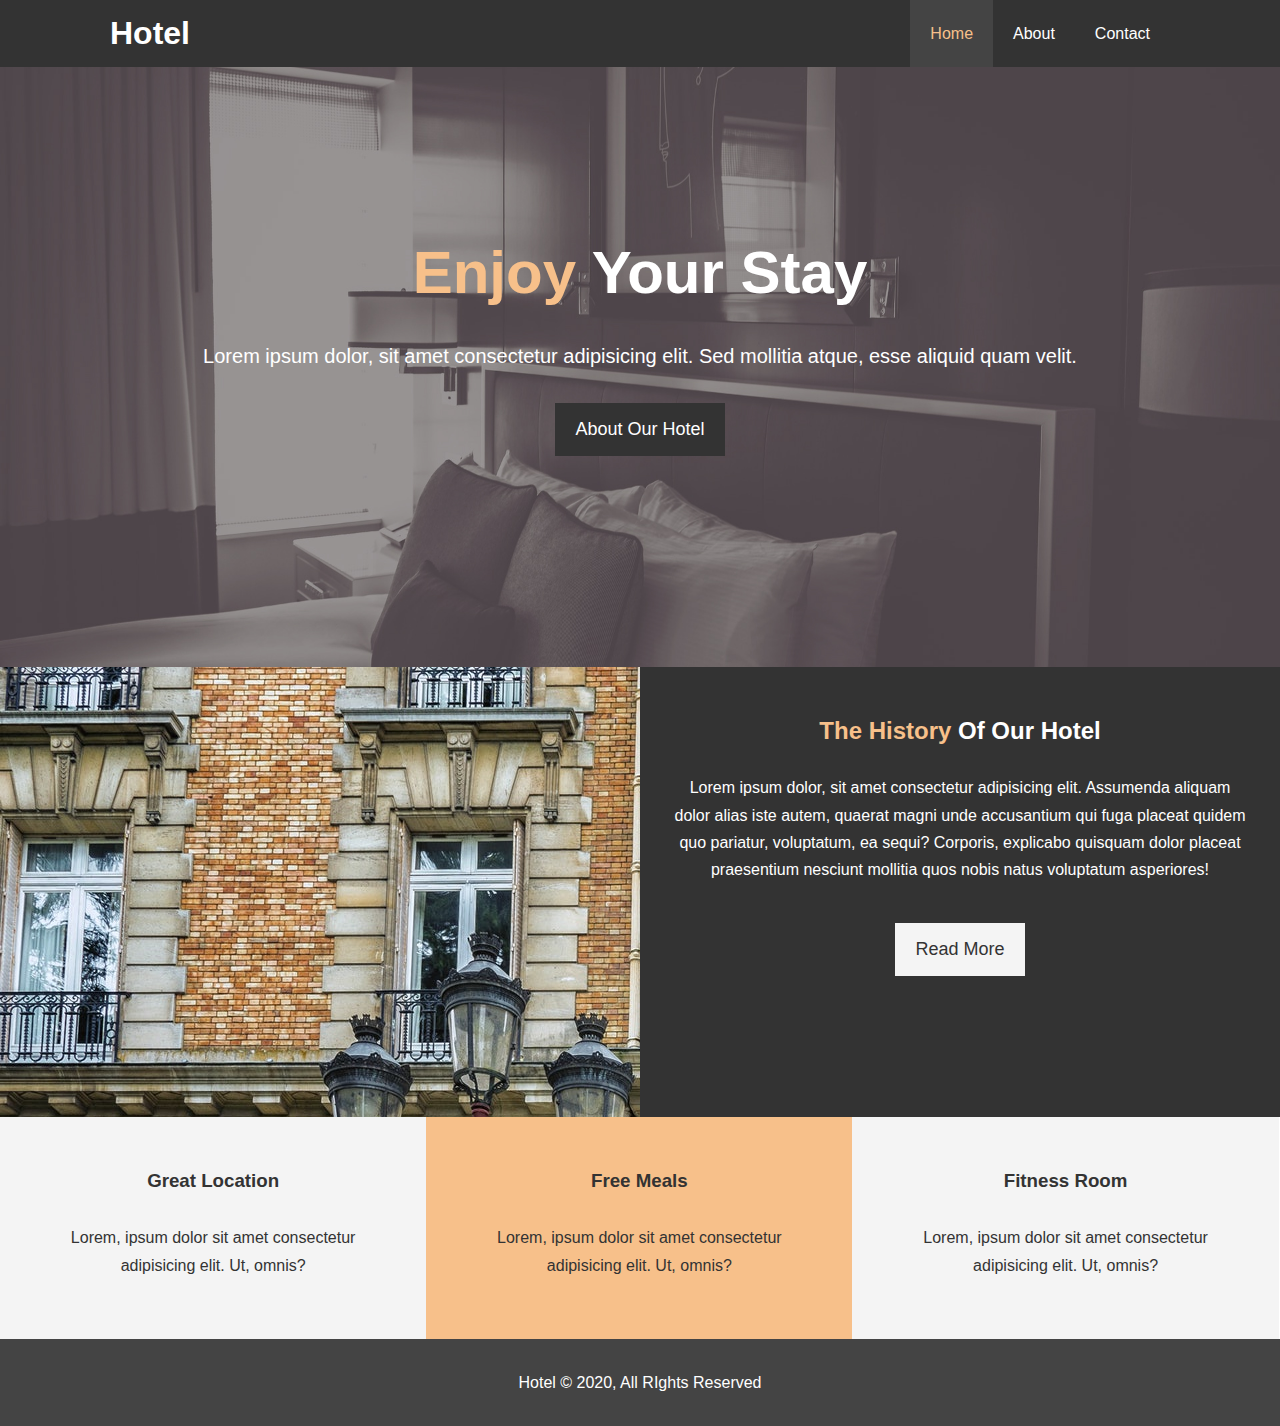
<file: index.html>
<!DOCTYPE html>
<html lang="en">

<head>
<!-- Google Tag Manager -->
<script>(function(w,d,s,l,i){w[l]=w[l]||[];w[l].push({'gtm.start':
    new Date().getTime(),event:'gtm.js'});var f=d.getElementsByTagName(s)[0],
    j=d.createElement(s),dl=l!='dataLayer'?'&l='+l:'';j.async=true;j.src=
    'https://www.googletagmanager.com/gtm.js?id='+i+dl;f.parentNode.insertBefore(j,f);
    })(window,document,'script','dataLayer','GTM-PVBNR8RJ');</script>
    <!-- End Google Tag Manager -->
    <meta charset="UTF-8">
    <meta name="viewport" content="width=device-width, initial-scale=1.0">
    <meta name="description" content="welcome to most extraordinary hotel!">
    <meta name="keywords" content="hotel,new mumbai hotel">
    <link rel="stylesheet" href="https://use.fontawesome.com/releases/v5.6.1/css/all.css" integrity="sha384-gfdkjb5BdAXd+lj+gudLWI+BXq4IuLW5IT+brZEZsLFm++aCMlF1V92rMkPaX4PP" crossorigin="anonymous">

    <link rel="stylesheet" href="css/style.css">
    <link rel="stylesheet" media='screen and (max-width:768px)' href="css/mobile.css">
    <title>Hotel</title>
</head>
<header>
    <nav id="navbar">
        <div class="container">
            <h1 class="logo"><a href="index.html">Hotel</a></h1>
            <ul>
                <li><a class="current" href="index.html">Home</a></li>
                <li><a href="about.html">About</a></li>
                <li><a href="contact.html">Contact</a></li>
            </ul>

        </div>

    </nav>
    <div id="showcase">
        <div class="container">
            <div class="showcase-content">
                <h1> <span class="text-primary"> Enjoy</span> Your Stay</h1>
                <p class="lead">Lorem ipsum dolor, sit amet consectetur adipisicing elit. Sed mollitia atque, esse aliquid quam velit.
                </p>
                <a class="btn" href="about.html">About Our Hotel</a>
            </div>
        </div>
    </div>
</header>
<section id="home-info" class="bg-dark">
    <div class="info-img"></div>
    <div class="info-content">
        <h2><span class="text-primary">The History</span> Of Our Hotel</h2>
        <p>
            Lorem ipsum dolor, sit amet consectetur adipisicing elit. Assumenda aliquam dolor alias iste autem, quaerat magni unde accusantium qui fuga placeat quidem quo pariatur, voluptatum, ea sequi? Corporis, explicabo quisquam dolor placeat praesentium nesciunt
            mollitia quos nobis natus voluptatum asperiores!
        </p>
        <a href="about.html" class="btn btn-light">Read More</a>
    </div>
</section>
<section id="features">
    <div class="box bg-light">
        <i class="fas fa-hotel fa-3x"></i>
        <h3>Great Location</h3>
        <p>Lorem, ipsum dolor sit amet consectetur adipisicing elit. Ut, omnis?</p>
    </div>
    <div class="box bg-primary">
        <i class="fas fa-utensils fa-3x"></i>
        <h3>Free Meals</h3>
        <p>Lorem, ipsum dolor sit amet consectetur adipisicing elit. Ut, omnis?</p>
    </div>
    <div class="box bg-light">
        <i class="fas fa-dumbbell fa-3x"></i>
        <h3>Fitness Room</h3>
        <p>Lorem, ipsum dolor sit amet consectetur adipisicing elit. Ut, omnis?</p>
    </div>
</section>
<div class="clr"></div>

<footer id="main-footer">
    <p>Hotel &copy; 2020, All RIghts Reserved</p>
</footer>

<body>
   <!-- Google Tag Manager (noscript) -->
<noscript><iframe src="https://www.googletagmanager.com/ns.html?id=GTM-PVBNR8RJ"
    height="0" width="0" style="display:none;visibility:hidden"></iframe></noscript>
    <!-- End Google Tag Manager (noscript) -->


</body>

</html>
</file>
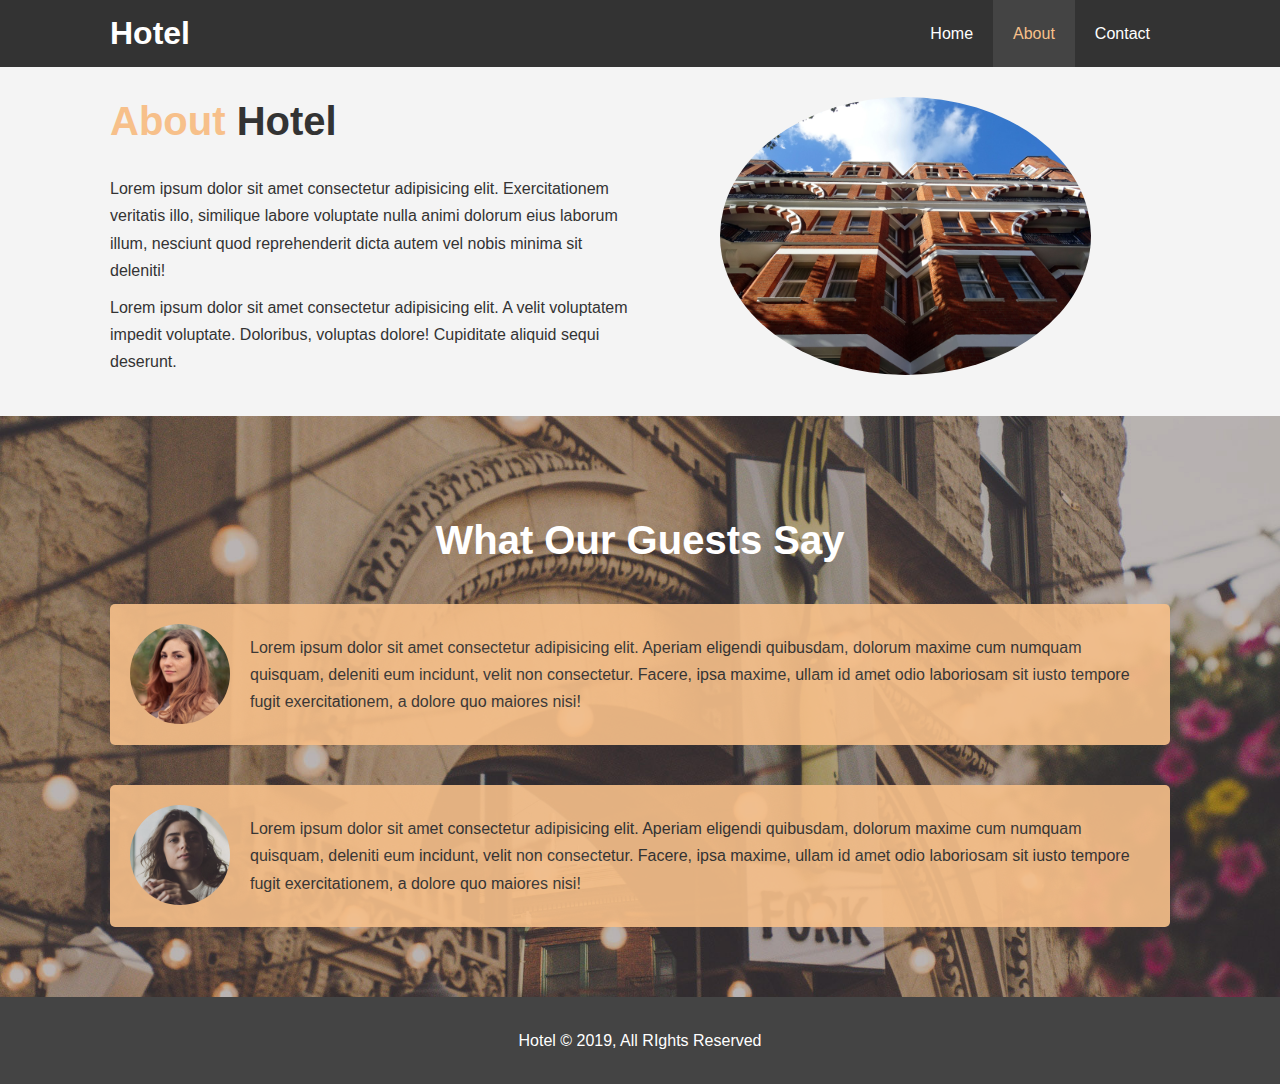
<file: about.html>
<!DOCTYPE html>
<html lang="en">

<head>
<!-- Global site tag (gtag.js) - Google Analytics -->
<script async src="https://www.googletagmanager.com/gtag/js?id=G-WGGGVW21EQ"></script>
<script>
  window.dataLayer = window.dataLayer || [];
  function gtag(){dataLayer.push(arguments);}
  gtag('js', new Date());

  gtag('config', 'G-WGGGVW21EQ');
</script>
    <meta charset="UTF-8">
    <meta name="viewport" content="width=device-width, initial-scale=1.0">
    <meta name="description" content="welcome to most extraordinary hotel!">
    <meta name="keywords" content="hotel,new mumbai hotel">
    <link rel="stylesheet" href="css/style.css">
    <link rel="stylesheet" media='screen and (max-width:768px)' href="css/mobile.css">
    <title>Hotel | About</title>
</head>

<body>
    <header>
        <nav id="navbar">
            <div class="container">
                <h1 class="logo"><a href="index.html">Hotel</a></h1>
                <ul>
                    <li><a href="index.html">Home</a></li>
                    <li><a class="current" href="about.html">About</a></li>
                    <li><a href="contact.html">Contact</a></li>
                </ul>
            </div>
        </nav>
    </header>

    <section id="about-info" class="bg-light py-3">
        <div class="container">
            <div class="info-left">
                <h1 class="l-heading"><span class="text-primary">About</span> Hotel</h1>
                <p>Lorem ipsum dolor sit amet consectetur adipisicing elit. Exercitationem veritatis illo, similique labore voluptate nulla animi dolorum eius laborum illum, nesciunt quod reprehenderit dicta autem vel nobis minima sit deleniti!</p>
                <p>Lorem ipsum dolor sit amet consectetur adipisicing elit. A velit voluptatem impedit voluptate. Doloribus, voluptas dolore! Cupiditate aliquid sequi deserunt.</p>
            </div>
            <div class="info-right">
                <img src="./img/photo-2.jpg" alt="hotel">
            </div>
        </div>
    </section>

    <div class="clr"></div>

    <section id="testimonials" class="py-3">
        <div class="container">
            <h2 class="l-heading">What Our Guests Say</h2>
            <div class="testimonial bg-primary">
                <img src="./img/person-1.jpg" alt="Samantha">
                <p>Lorem ipsum dolor sit amet consectetur adipisicing elit. Aperiam eligendi quibusdam, dolorum maxime cum numquam quisquam, deleniti eum incidunt, velit non consectetur. Facere, ipsa maxime, ullam id amet odio laboriosam sit iusto tempore
                    fugit exercitationem, a dolore quo maiores nisi!</p>
            </div>

            <div class="testimonial bg-primary">
                <img src="./img/person-2.jpg" alt="Jen">
                <p>Lorem ipsum dolor sit amet consectetur adipisicing elit. Aperiam eligendi quibusdam, dolorum maxime cum numquam quisquam, deleniti eum incidunt, velit non consectetur. Facere, ipsa maxime, ullam id amet odio laboriosam sit iusto tempore
                    fugit exercitationem, a dolore quo maiores nisi!</p>
            </div>
        </div>
    </section>

    <footer id="main-footer">
        <p>Hotel &copy; 2019, All RIghts Reserved</p>
    </footer>
</body>

</html>
</file>
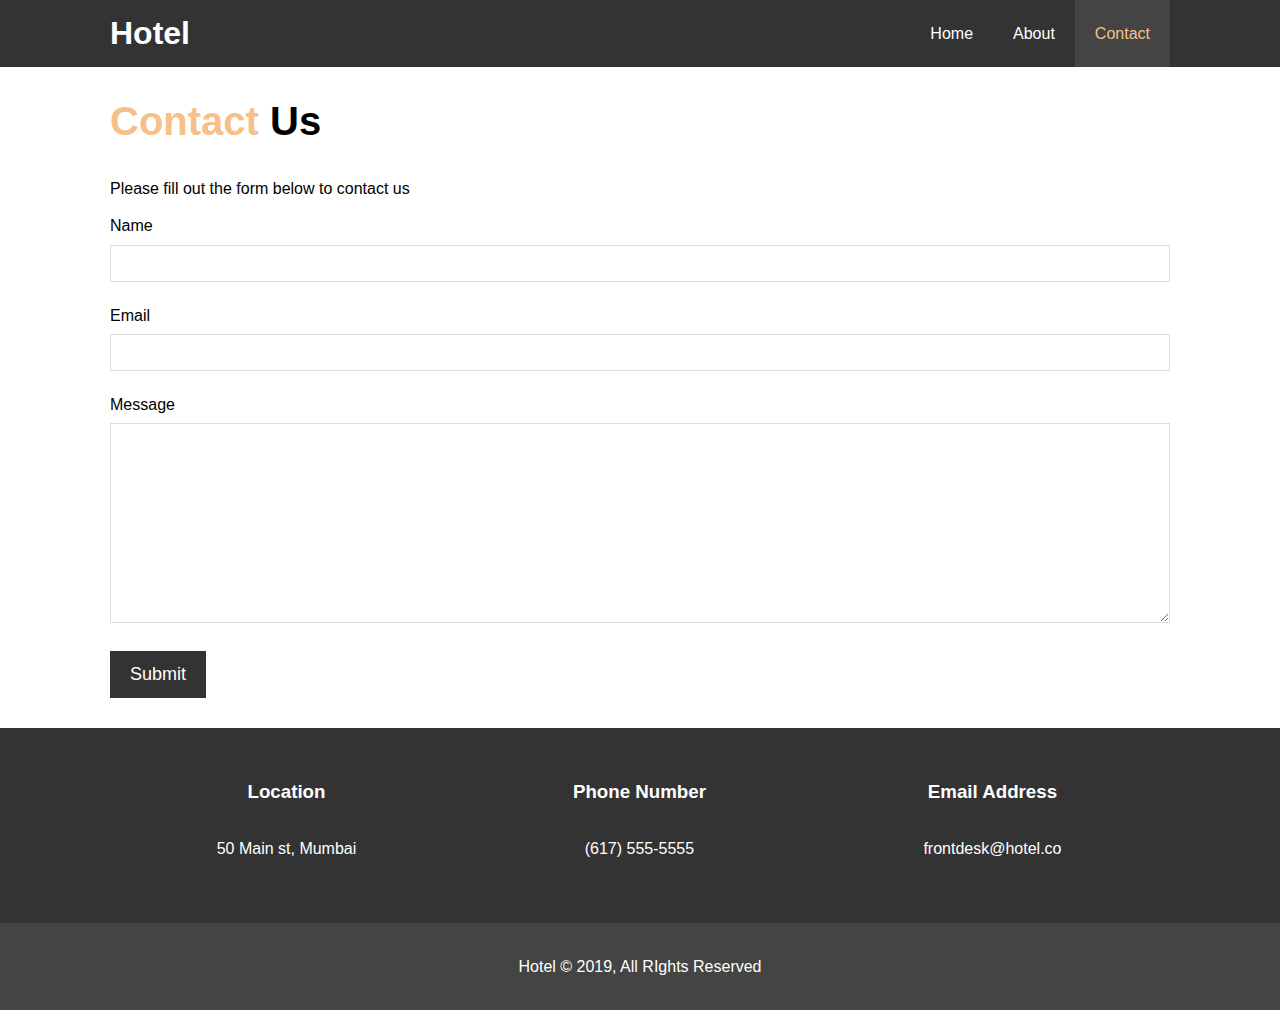
<file: contact.html>
<!DOCTYPE html>
<html lang="en">

<head>
<!-- Global site tag (gtag.js) - Google Analytics -->
<script async src="https://www.googletagmanager.com/gtag/js?id=G-WGGGVW21EQ"></script>
<script>
  window.dataLayer = window.dataLayer || [];
  function gtag(){dataLayer.push(arguments);}
  gtag('js', new Date());

  gtag('config', 'G-WGGGVW21EQ');
</script>
    <meta charset="UTF-8">
    <meta name="viewport" content="width=device-width, initial-scale=1.0">
    <meta http-equiv="X-UA-Compatible" content="ie=edge">
    <meta name="description" content="Welcome to the most extraordinary hotel in Boston Massachusetts">
    <meta name="keywords" content="hotel,boston hotel,new england hotel">
    <link rel="stylesheet" href="https://use.fontawesome.com/releases/v5.6.1/css/all.css" integrity="sha384-gfdkjb5BdAXd+lj+gudLWI+BXq4IuLW5IT+brZEZsLFm++aCMlF1V92rMkPaX4PP" crossorigin="anonymous">
    <link rel="stylesheet" href="css/style.css">
    <link rel="stylesheet" media='screen and (max-width:768px)' href="css/mobile.css">

    <title>Hotel | Contact</title>
</head>

<body>
    <header>
        <nav id="navbar">
            <div class="container">
                <h1 class="logo"><a href="index.html">Hotel</a></h1>
                <ul>
                    <li><a href="index.html">Home</a></li>
                    <li><a href="about.html">About</a></li>
                    <li><a class="current" href="contact.html">Contact</a></li>
                </ul>
            </div>
        </nav>
    </header>

    <section id="contact-form" class="py-3">
        <div class="container">
            <h1 class="l-heading"><span class="text-primary">Contact</span> Us</h1>
            <p>Please fill out the form below to contact us</p>
            <form action="process.php">
                <div class="form-group">
                    <label for="name">Name</label>
                    <input type="text" name="name" id="name">
                </div>
                <div class="form-group">
                    <label for="email">Email</label>
                    <input type="email" name="email" id="email">
                </div>
                <div class="form-group">
                    <label for="message">Message</label>
                    <textarea name="message" id="message"></textarea>
                </div>
                <button type="submit" class="btn">Submit</button>
            </form>
        </div>
    </section>

    <section id="contact-info" class="bg-dark">
        <div class="container">
            <div class="box">
                <i class="fas fa-hotel fa-3x"></i>
                <h3>Location</h3>
                <p>50 Main st, Mumbai</p>
            </div>
            <div class="box">
                <i class="fas fa-phone fa-3x"></i>
                <h3>Phone Number</h3>
                <p>(617) 555-5555</p>
            </div>
            <div class="box">
                <i class="fas fa-envelope fa-3x"></i>
                <h3>Email Address</h3>
                <p>frontdesk@hotel.co</p>
            </div>
        </div>
    </section>

    <footer id="main-footer">
        <p>Hotel &copy; 2019, All RIghts Reserved</p>
    </footer>
</body>

</html>
</file>
<file: css/style.css>
* {
    margin: 0;
    padding: 0;
    box-sizing: border-box;
}


/* Main Styling */

html,
body {
    font-family: "Segoe UI", Tahoma, Geneva, Verdana, sans-serif;
    line-height: 1.7em;
}

a {
    color: #333;
    text-decoration: none;
}

h1,
h2,
h3 {
    padding-bottom: 20px;
}

p {
    margin: 10px 0;
}


/* Utility Classes */

.container {
    margin: auto;
    max-width: 1100px;
    overflow: auto;
    padding: 0 20px;
}

.text-primary {
    color: #f7c08a;
}

.lead {
    font-size: 20px;
}

.btn {
    display: inline-block;
    font-size: 18px;
    color: #fff;
    background: #333;
    padding: 13px 20px;
    border: none;
    cursor: pointer;
}

.btn:hover {
    background: #f7c08a;
    color: #333;
}

.btn-light {
    background: #f4f4f4;
    color: #333;
}

.bg-dark {
    background: #333;
    color: #fff;
}

.bg-light {
    background: #f4f4f4;
    color: #333;
}

.bg-primary {
    background: #f7c08a;
    color: #333;
}

.clr {
    clear: both;
}

.l-heading {
    font-size: 40px;
    line-height: 1.2;
}


/* Padding */

.py-1 {
    padding: 10px 0;
}

.py-2 {
    padding: 20px 0;
}

.py-3 {
    padding: 30px 0;
}


/* Navbar */

#navbar {
    background: #333;
    color: #ffffff;
    overflow: auto;
}

#navbar a {
    color: #ffffff;
}

#navbar h1 {
    float: left;
    padding-top: 20px;
}

#navbar ul {
    list-style-type: none;
    float: right;
}

#navbar ul li {
    float: left;
}

#navbar ul li a {
    display: block;
    padding: 20px;
    text-align: center;
}

#navbar ul li a:hover,
#navbar ul li a.current {
    background: #444;
    color: #f7c08a;
}


/* Showcase */

#showcase {
    background: url("../img/showcase.jpg") no-repeat center center/cover;
    height: 600px;
}

#showcase .showcase-content {
    color: #fff;
    text-align: center;
    padding-top: 170px;
}

#showcase .showcase-content h1 {
    font-size: 60px;
    line-height: 1.2em;
}

#showcase .showcase-content p {
    padding-bottom: 20px;
    line-height: 1.7em;
}


/* Home Info */

#home-info {
    height: 450px;
}

#home-info .info-img {
    float: left;
    width: 50%;
    background: url("../img/photo-1.jpg") no-repeat;
    min-height: 100%;
}

#home-info .info-content {
    float: right;
    width: 50%;
    height: 100%;
    text-align: center;
    padding: 50px 30px;
    overflow: hidden;
}

#home-info .info-content p {
    padding-bottom: 30px;
}


/* Features */

.box {
    float: left;
    width: 33.3%;
    padding: 50px;
    text-align: center;
}

.box i {
    margin-bottom: 10px;
}


/* About Info */

#about-info .info-right {
    float: right;
    width: 50%;
    min-height: 100%;
}

#about-info .info-right img {
    display: block;
    margin: auto;
    width: 70%;
    border-radius: 50%;
}

#about-info .info-left {
    float: left;
    width: 50%;
    min-height: 100%;
}


/* Testimonials */

#testimonials {
    height: 100%;
    background: url("../img/test-bg.jpg") no-repeat center center/cover;
    padding-top: 100px;
}

#testimonials h2 {
    color: #fff;
    text-align: center;
    padding-bottom: 40px;
}

#testimonials .testimonial {
    padding: 20px;
    margin-bottom: 40px;
    border-radius: 5px;
    opacity: 0.9;
}

#testimonials .testimonial img {
    width: 100px;
    float: left;
    margin-right: 20px;
    border-radius: 50%;
}


/* Contact Form */

#contact-form .form-group {
    margin-bottom: 20px;
}

#contact-form label {
    display: block;
    margin-bottom: 5px;
}

#contact-form input,
#contact-form textarea {
    width: 100%;
    padding: 10px;
    border: 1px #ddd solid;
}

#contact-form textarea {
    height: 200px;
}

#contact-form input:focus,
#contact-form textarea:focus {
    outline: none;
    border-color: #f7c08a;
}


/* Footer */

#main-footer {
    text-align: center;
    background: #444;
    color: #fff;
    padding: 20px;
}
</file>
<file: css/mobile.css>
#navbar .logo {
    float: none;
    text-align: center;
}

#navbar ul,
#navbar ul li {
    float: none;
}

#navbar ul li a {
    padding: 8px;
    border-bottom: #444 dotted 1px;
}

#home-info .info-img {
    display: none;
}

#home-info .info-content {
    float: none;
    width: 100%;
}


/* Boxes */

.box {
    float: none;
    width: 100%;
}


/* About */

#about-info .info-right,
#about-info .info-left {
    float: none;
    width: 100%;
    text-align: center;
}

.l-heading {
    text-align: center;
}

#about-info .info-right {
    margin-top: 30px;
}

#contact-info .box {
    border-bottom: #444 dotted 1px;
}


/* showcase */

#showcase {
    height: 100%;
}

#showcase .showcase-content {
    padding-top: 70px;
    padding-bottom: 30px;
}
</file>
